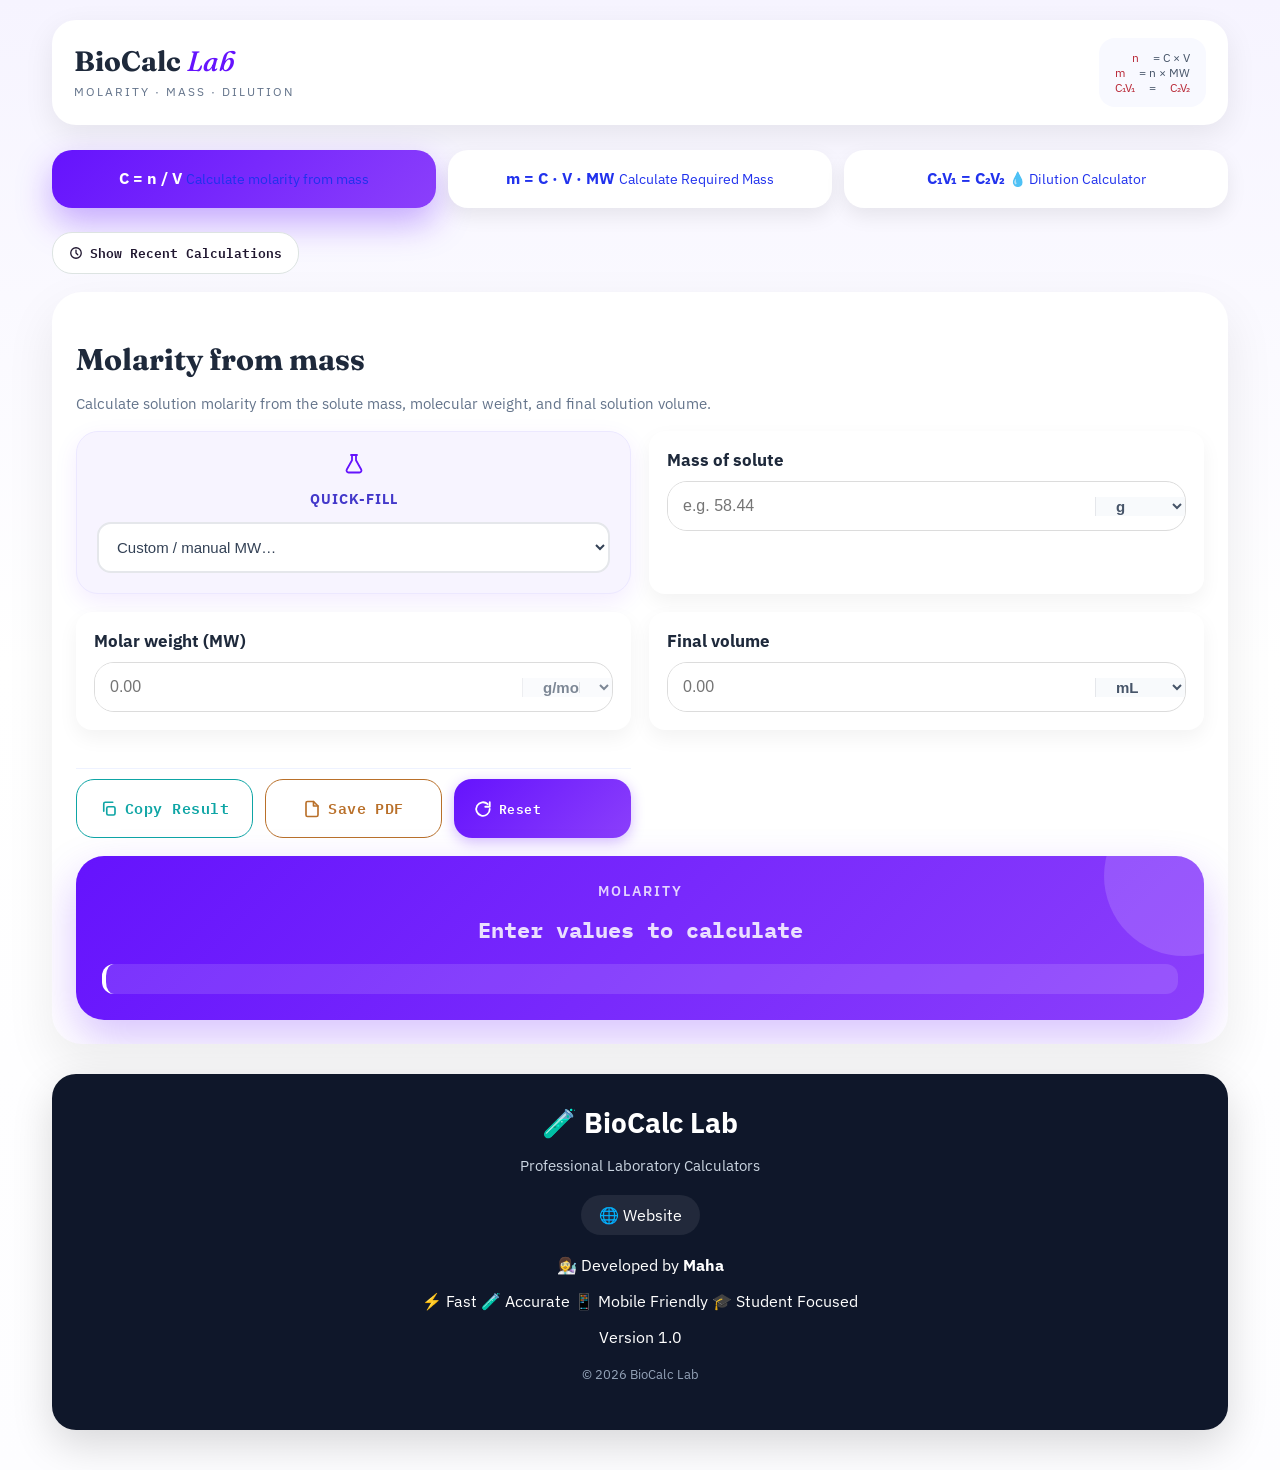
<file: index.html>
<!DOCTYPE html>
<html lang="en">
<head>
<meta charset="UTF-8">
<meta name="viewport" content="width=device-width, initial-scale=1.0">
<title>Molarity &amp; Solution Prep Calculator</title>
<link rel="preconnect" href="https://fonts.googleapis.com">
<link href="https://fonts.googleapis.com/css2?family=Fraunces:opsz,wght@9..144,400;9..144,500;9..144,600;9..144,700&family=IBM+Plex+Sans:wght@400;500;600&family=IBM+Plex+Mono:wght@400;500;600&display=swap" rel="stylesheet">
<style>
  :root{
    --ink:#ffffff;
    --panel:#ffffff;
    --panel-2:#f2f5f4;
    --line:#dde4e2;
    --paper:#eee7d8;
    --teal:#6513fd;
    --teal-dim:#bfd2e0;
    --amber:#b92a38;
    --text:#2132ed;
    --text-soft:#201730;
    --text-faint:#573a3a;
    --danger:#347cb3;
    --radius:10px;
  }
  *{box-sizing:border-box;}
 html,
body{
    margin:0;
    padding:0;
    overflow-x:hidden;
}
 body{
    background:

linear-gradient(

180deg,

#f6f4ff 0%,

#ffffff 45%,

#fdfdff 100%

);
    color:var(--text);
    font-family:'IBM Plex Sans', sans-serif;
    min-height:100vh;

    padding:20px 12px 40px;
}
 .wrap{
    width:100%;
    max-width:1200px;
    margin:auto;
    padding:0 12px;
}

 header.masthead{
    display:flex;
    align-items:center;
    justify-content:space-between;
    gap:20px;
    flex-wrap:wrap;
    background:#ffffff;
    padding:18px 22px;
    border-radius:24px;

    border:none;

    box-shadow:
        0 10px 30px rgba(0,0,0,.08);

    margin-bottom:25px;
}
 .masthead-title{
    font-family:'Fraunces', serif;
    font-size:28px;
    font-weight:700;
    line-height:1.1;
    color:#1e293b;
}
  .masthead-title em{
    font-style:italic;
    color:var(--teal);
    font-weight:500;
  }
 .masthead-sub{
    margin-top:8px;

   font-size:12px;

    color:#64748b;

    letter-spacing:2px;

    text-transform:uppercase;
}
 .masthead-formula{

background:#f8f9ff;

padding:12px 16px;

border-radius:16px;

font-size:12px;

color:#475569;

}
  .masthead-formula .row{display:flex;gap:14px;justify-content:flex-end;}
  .masthead-formula .tag{
    color:var(--amber);
  }

  /* Tabs styled as reagent-label selectors */
 .tabs{
    display:grid;
    grid-template-columns:repeat(3,1fr);
    gap:12px;
    margin:24px 0;
}
@media(max-width:768px){

.tabs{

grid-template-columns:1fr;

}

}
 .tab{

background:#ffffff;

border:none;

border-radius:20px;

padding:18px;

text-align:center;

cursor:pointer;

box-shadow:0 8px 20px rgba(0,0,0,.08);

transition:.3s;

}
  .tab:hover{border-color:var(--teal-dim);}
  .tab:focus-visible{outline:2px solid var(--teal); outline-offset:2px;}
  .tab{
    transition:.3s;
}

.tab:hover{

transform:translateY(-6px);

box-shadow:0 18px 35px rgba(101,19,253,.18);

}

.tab.active{

background:linear-gradient(135deg,#6513fd,#8b3ffb);

color:white;

box-shadow:0 15px 35px rgba(101,19,253,.35);

}
.tab.active .eq{
    color:white;
}

.tab.active .label{
    color:white;
}
 .tab .eq{

font-size:16px;

font-weight:700;

margin-bottom:8px;

}
 .tab .label{

font-size:14px;

line-height:1.5;

}
  .tab.active .label{color:var(--text);}

  /* Main layout: form + graduated cylinder signature */
 .stage{
    display:block;
}
  @media (max-width:720px){
    .stage{grid-template-columns:1fr;}
    .cylinder-col{order:-1; display:flex; justify-content:center;}
  }

.panel{
    background:#ffffff;
    border:none;
    border-radius:30px;
    padding:24px;
    box-shadow:0 20px 50px rgba(0,0,0,.08);
}
.panel{
    width:100%;
    max-width:100%;
    overflow:hidden;
}
@media(max-width:768px){

.panel{

padding:20px;

border-radius:22px;

}

}
.panel{
    transition:0.3s ease;
}

.panel:hover{
    transform:translateY(-5px);
    box-shadow:0 35px 70px rgba(0,0,0,.12);
}
 .panel h2{

font-family:'Fraunces', serif;

font-size:30px;

font-weight:700;

color:#1e293b;

margin-bottom:4px;

}
.panel .desc{

font-size:15px;

line-height:1.5;

color:#64748b;

margin-bottom:16px;

}

  .field-grid{

display:grid;

grid-template-columns:1fr 1fr;

gap:18px;

}
  @media (max-width:520px){.field-grid{grid-template-columns:1fr;}}

  .field{

display:flex;

flex-direction:column;

gap:10px;

padding:18px;

background:#ffffff;

border-radius:16px;

box-shadow:0 8px 20px rgba(0,0,0,.05);

transition:.3s;

}
.field:hover{

transform:translateY(-3px);

box-shadow:0 15px 35px rgba(101,19,253,.12);

}
 .field label{

font-size:17px;

font-weight:700;

color:#1e293b;

}
 .field .input-row{
    display:flex;
    align-items:center;
    width:100%;
border:1px solid #dcdcdc;
    border-radius:20px;
    overflow:hidden;
    background:#fff;
}

.field .input-row input{
    flex:1;
    width:100%;
    min-width:0;
    border:none;
    padding:15px;
    font-size:16px;
}

.field .input-row select{
    width:90px;
    flex-shrink:0;
    border:none;
    border-left:1px solid #e5e7eb;
    background:#f8fafc;
}
 .field .input-row:focus-within{

border-color:#6513fd;

box-shadow:
0 0 0 5px rgba(101,19,253,.12);

transform:translateY(-2px);

}
  .field input:focus{outline:none;}
  .field select{

background:#f8fafc;

border:none;

border-left:1px solid #e5e7eb;

padding:0 16px;

font-size:15px;

font-weight:600;

color:#475569;

cursor:pointer;

}
  .field select:focus{outline:2px solid var(--teal); outline-offset:-2px;}

 .buttons{

grid-column:1/-1;

display:grid;

grid-template-columns:repeat(3,1fr);

gap:12px;

margin-top:20px;

}
@media(max-width:768px){

.buttons{

grid-template-columns:1fr;

gap:14px;

}

}
  .reset-btn{
    display:inline-flex;
    align-items:center;
    gap:7px;
    background:linear-gradient(135deg, #6513fd 0%, #8b3ffb 100%);
    border:none;
    color:#ffffff;
    font-family:'IBM Plex Mono', monospace;
    font-size:13px;
    font-weight:600;
    letter-spacing:0.03em;
    padding:10px 20px;
    border-radius:18px;
    cursor:pointer;
    box-shadow:0 4px 14px rgba(101,19,253,0.28);
    transition:transform .15s ease, box-shadow .15s ease, filter .15s ease;
  }
  .reset-btn svg{
    width:14px; height:14px;
    transition:transform .35s ease;
  }
  .reset-btn:hover{
    transform:translateY(-4px) scale(1.02);
    box-shadow:0 8px 20px rgba(101,19,253,0.38);
    filter:brightness(1.06);
  }
  .reset-btn:hover svg{transform:rotate(-90deg);}
  .reset-btn:active{
    transform:translateY(0) scale(0.96);
    box-shadow:0 3px 10px rgba(101,19,253,0.3);
  }

  .copy-btn{
    display:inline-flex;
    align-items:center;
    gap:7px;
    background:#ffffff;
    border:1.5px solid #0ea5a5;
    color:#0ea5a5;
    font-family:'IBM Plex Mono', monospace;
    font-size:15px;
    font-weight:600;
    letter-spacing:0.03em;
    justify-content:center;
    width:100%;
    min-height:56px;
    padding: 16px;;
    border-radius:18px;
    cursor:pointer;
    transition:background .15s ease, color .15s ease, transform .15s ease, box-shadow .15s ease;
  }
  .copy-btn svg{width:14px; height:14px;}
  .copy-btn:hover{
    background:#0ea5a5;
    color:#ffffff;
   transform:translateY(-4px) scale(1.02);
    box-shadow:0 8px 20px rgba(14,165,165,0.3);
  }
  .copy-btn:active{transform:translateY(0) scale(0.96);}
  .copy-btn.copied{
    background:#0ea5a5;
    color:#ffffff;
  }

  .pdf-btn{
    display:inline-flex;
    align-items:center;
    gap:7px;
    background:#ffffff;
    border:1.5px solid #b9702a;
    color:#b9702a;
    font-family:'IBM Plex Mono', monospace;
    font-size:15px;
    font-weight:600;
    letter-spacing:0.03em;
    padding:16px;
    border-radius:18px;
    width:100%;
justify-content:center;
min-height:56px;
    cursor:pointer;
    transition:background .15s ease, color .15s ease, transform .15s ease, box-shadow .15s ease;
  }
  .pdf-btn svg{width:14px; height:14px;}
  .pdf-btn:hover{
    background:#b9702a;
    color:#ffffff;
    transform:translateY(-4px) scale(1.02);
    box-shadow:0 8px 20px rgba(185,112,42,0.3);
  }
  .pdf-btn:active{transform:translateY(0) scale(0.96);}

  /* Printable report — hidden on screen, shown only when printing/saving as PDF */
  #print-report{ display:none; }
  @media print{
    body *{ visibility:hidden; }
    #print-report, #print-report *{ visibility:visible; }
    #print-report{
      display:block;
      position:absolute;
      top:0; left:0;
      width:100%;
      padding:30px 40px;
      font-family:'IBM Plex Sans', sans-serif;
      color:#111;
    }
    .pr-head{
      display:flex;
      align-items:baseline;
      justify-content:space-between;
      border-bottom:2px solid #6513fd;
      padding-bottom:12px;
      margin-bottom:20px;
    }
    .pr-head h1{
      font-family:'Fraunces', serif;
      font-size:24px;
      margin:0;
      color:#6513fd;
    }
    .pr-head span{
      font-family:'IBM Plex Mono', monospace;
      font-size:12px;
      color:#555;
    }
    .pr-section-title{
      font-family:'IBM Plex Mono', monospace;
      font-size:11px;
      text-transform:uppercase;
      letter-spacing:0.08em;
      color:#888;
      margin:22px 0 8px;
    }
    .pr-inputs{
      width:100%;
      border-collapse:collapse;
      font-size:14px;
    }
    .pr-inputs td{
      padding:7px 0;
      border-bottom:1px solid #eee;
    }
    .pr-inputs td:first-child{ color:#555; }
    .pr-inputs td:last-child{
      text-align:right;
      font-family:'IBM Plex Mono', monospace;
      font-weight:600;
    }
    .pr-result{
      background:#f8f6fe;
      border:1.5px solid #6513fd;
      border-radius:10px;
      padding:18px 20px;
      margin-top:8px;
    }
    .pr-result .pr-result-label{
      font-size:11px;
      text-transform:uppercase;
      letter-spacing:0.06em;
      color:#6513fd;
      font-weight:600;
    }
    .pr-result .pr-result-value{
      font-family:'IBM Plex Mono', monospace;
      font-size:28px;
      font-weight:700;
      color:#111;
      margin-top:4px;
    }
    .pr-steps{
      margin-top:16px;
      font-family:'IBM Plex Mono', monospace;
      font-size:12.5px;
      color:#444;
      line-height:1.8;
      border-left:2px solid #d9c8fb;
      padding-left:12px;
      white-space:pre-line;
    }
    .pr-footer{
      margin-top:36px;
      padding-top:14px;
      border-top:1px solid #ddd;
      font-family:'IBM Plex Mono', monospace;
      font-size:11px;
      color:#888;
      text-align:center;
    }
  }

.quickfill{

background:#f7f4ff;

border:1px solid #ece8ff;

border-radius:22px;

padding:20px;

display:flex;

flex-direction:column;

align-items:center;

gap:14px;

box-shadow:0 8px 24px rgba(101,19,253,.08);

}
.quickfill select{

width:100%;

padding:15px;

border-radius:16px;

border:2px solid #e5e7eb;

font-size:16px;

}
.quickfill:hover{

transform:translateY(-3px);

box-shadow:0 18px 35px rgba(101,19,253,.15);

}
 .quickfill svg{

width:24px;

height:24px;

color:#6513fd;

flex-shrink:0;

}
 .quickfill label{

font-size:14px;

font-weight:700;

color:#4338ca;

text-transform:uppercase;

letter-spacing:1px;

}
  .quickfill select{

flex:1;

background:white;

border:2px solid #e5e7eb;

border-radius:14px;

padding:14px;

font-size:15px;

font-weight:500;

color:#334155;

cursor:pointer;

transition:.3s;

}
  .quickfill select:focus{

outline:none;

border-color:#6513fd;

box-shadow:0 0 0 4px rgba(101,19,253,.12);

}

  /* Calculation history */
  .history-toggle{
    display:inline-flex;
    align-items:center;
    gap:7px;
    background:#ffffff;
    border:1px solid var(--line);
    color:var(--text-soft);
    font-family:'IBM Plex Mono', monospace;
    font-size:12.5px;
    font-weight:600;
    padding:9px 16px;
    border-radius:20px;
    cursor:pointer;
    margin-bottom:18px;
    transition:border-color .15s ease, color .15s ease, transform .1s ease;
  }
  .history-toggle svg{width:14px;height:14px;}
  .history-toggle:hover{border-color:#6513fd; color:#6513fd;}
  .history-panel{
    background:#ffffff;
    border:1px solid var(--line);
    border-radius:16px;
    padding:20px 22px;
    margin-bottom:24px;
    box-shadow:0 8px 25px rgba(0,0,0,.06);
  }
  .history-head{
    display:flex;
    align-items:center;
    justify-content:space-between;
    margin-bottom:12px;
  }
  .history-head h3{
    font-family:'Fraunces', serif;
    font-size:16px;
    margin:0;
    color:var(--text);
  }
  .history-clear{
    font-family:'IBM Plex Mono', monospace;
    font-size:11.5px;
    color:#b92a38;
    background:none;
    border:none;
    cursor:pointer;
    text-decoration:underline;
    padding:0;
  }
  .history-list{
    display:flex;
    flex-direction:column;
    gap:8px;
    max-height:220px;
    overflow-y:auto;
  }
  .history-item{
    display:flex;
    align-items:baseline;
    justify-content:space-between;
    gap:12px;
    font-family:'IBM Plex Mono', monospace;
    font-size:13px;
    padding:8px 10px;
    background:#f8f6fe;
    border-radius:8px;
  }
  .history-item .h-mode{
    color:#6513fd;
    font-weight:600;
    font-size:11px;
    text-transform:uppercase;
    letter-spacing:0.04em;
    flex-shrink:0;
  }
  .history-item .h-value{
    color:var(--text);
    font-weight:600;
    flex:1;
    text-align:right;
  }
  .history-item .h-time{
    color:#94a3b8;
    font-size:11px;
    flex-shrink:0;
  }
  .history-empty{
    color:#94a3b8;
    font-size:13px;
    font-family:'IBM Plex Mono', monospace;
    text-align:center;
    padding:16px 0;
  }

  .divider{
    grid-column:1/-1;
    display:flex;
    align-items:center;
    gap:15px;
    color:#444;
    font-family:'IBM Plex Mono', monospace;
    font-size:18px;
    font-weight:700;
    text-transform:uppercase;
    letter-spacing:4px;
    margin:18px 0;
}
  .divider::before, .divider::after{
    content:"";
    flex:1;
    height:1px;
    background:var(--line);
  }

.result{

margin-top:18px;

background:linear-gradient(135deg,#6513fd 0%,#8b3ffb 100%);

border:none;

border-radius:28px;

padding:26px;

text-align:center;

color:white;

box-shadow:0 20px 45px rgba(101,19,253,.25);

position:relative;

overflow:hidden;

}
.result::before{

content:"";

position:absolute;

top:-60px;

right:-60px;

width:160px;

height:160px;

background:rgba(255,255,255,.15);

border-radius:50%;

}
.result-label{

font-size:14px;

text-transform:uppercase;

letter-spacing:2px;

font-weight:600;

color:rgba(255,255,255,.8);

margin-bottom:15px;

}
.result-value{

font-family:'IBM Plex Mono', monospace;

font-size:42px;

font-weight:700;

color:white;

display:flex;

justify-content:center;

align-items:center;

gap:8px;

margin:15px 0;

}
 .result-value .unit{

font-size:26px;

color:rgba(255,255,255,.85);

}
  .result-note{
    margin-top:20px;
    text-align:center;
    color:#64748b;
    font-size:16px;
}
  .result-note.warn{color:var(--danger);}
 .result.empty .result-value{

font-size:22px;

color:rgba(255,255,255,.85);

}
.steps{

margin-top:20px;

padding:15px;

background:rgba(255,255,255,.12);

border-left:4px solid white;

border-radius:12px;

font-size:13px;

line-height:1.8;

color:white;

text-align:left;

}
  .steps div span{color:var(--text-soft);}

 .footer{

margin-top:30px;

padding:30px 20px;

background:#0f172a;

color:white;

border-radius:24px;

text-align:center;

box-shadow:0 15px 40px rgba(0,0,0,.15);

}
.footer-logo{

font-size:28px;

font-weight:700;

margin-bottom:10px;

}
.footer-tagline{

font-size:15px;

color:#cbd5e1;

margin-bottom:20px;

}
.footer-divider{

height:1px;

background:rgba(255,255,255,.15);

margin:20px auto;

width:80%;

}
.footer-author{

font-size:16px;

margin-bottom:18px;

line-height:1.8;

}
.footer-links{

display:flex;

justify-content:center;

gap:15px;

flex-wrap:wrap;

margin-bottom:20px;

}
.footer-links a{

text-decoration:none;

color:white;

padding:10px 18px;

background:rgba(255,255,255,.08);

border-radius:30px;

transition:.3s;

}
.footer-links a:hover{

background:#6513fd;

}
.footer-copy{

font-size:13px;

color:#94a3b8;

line-height:1.8;

}


  .sr-only{
    position:absolute; width:1px; height:1px;
    overflow:hidden; clip:rect(0,0,0,0);
  }

  @media (prefers-reduced-motion: no-preference){
    .fill{transition:height .5s cubic-bezier(.4,0,.2,1);}
    .panel{transition:border-color .2s ease;}
  }
  @media(max-width:768px){

.buttons{

display:flex;

flex-direction:column;

gap:16px;

}

.copy-btn,
.pdf-btn,
.reset-btn{

width:100%;

justify-content:center;

padding:16px;

font-size:15px;
min-height:56px;

}

}
@media(max-width:768px){

.footer{

padding:25px 15px;

}

.footer-logo{

font-size:24px;

}

.footer-links{

flex-direction:column;

align-items:center;

}

.footer-links a{

width:100%;

max-width:220px;

}

}
@media(max-width:768px){

.result{

padding:24px;

}

.result-value{

font-size:40px;

}

.result-label{

font-size:13px;

}

}
.buttons svg{

width:18px;

height:18px;

flex-shrink:0;

}
.copy-btn:active,
.pdf-btn:active,
.reset-btn:active{

transform:scale(.96);

}
.buttons{

padding-top:10px;

border-top:1px solid #eef2ff;

}
@media(max-width:768px){

.quickfill{

flex-direction:column;

align-items:stretch;

padding:16px;

}

.quickfill label{

text-align:center;

}

.quickfill svg{

align-self:center;

}

}
@media (max-width:768px){

.wrap{
    padding:0 12px;
}

.panel{
    width:100%;
    max-width:100%;
}

.field-grid{
    grid-template-columns:1fr;
}

.field{

background:white;

padding:24px;

border-radius:24px;

border:1px solid #ececec;

box-shadow:0 10px 30px rgba(0,0,0,.05);

display:flex;

flex-direction:column;

gap:14px;

transition:.3s;

}

.field .input-row{
    width:100%;
}

.field input{
    width:100%;
    min-width:0;
}

.field select{
    width:90px;
    flex-shrink:0;
}

.quickfill{
    width:100%;
}

.quickfill select{
    width:100%;
}

.result{
    width:100%;
}

}
</style>
</head>
<body>
<div class="wrap">

  <header class="masthead">
    <div>
      <div class="masthead-title">BioCalc <em>Lab</em></div>
      <div class="masthead-sub">Molarity &middot; Mass &middot; Dilution</div>
    </div>
    <div class="masthead-formula">
      <div class="row"><span class="tag">n</span> = C &times; V</div>
      <div class="row"><span class="tag">m</span> = n &times; MW</div>
      <div class="row"><span class="tag">C&#8321;V&#8321;</span> = <span class="tag">C&#8322;V&#8322;</span></div>
    </div>
  </header>

  <nav class="tabs" role="tablist" aria-label="Calculator mode">
    <div class="tab active" role="tab" aria-selected="true" tabindex="0" data-mode="molarity">
      <span class="eq">C = n / V</span>
      <span class="label">Calculate molarity from mass</span>
    </div>
    <div class="tab" role="tab" aria-selected="false" tabindex="0" data-mode="mass">
      <span class="eq">m = C &middot; V &middot; MW</span>
      <span class="label">Calculate Required Mass</span>
    </div>
    <div class="tab" role="tab" aria-selected="false" tabindex="0" data-mode="dilution">
      <span class="eq">C&#8321;V&#8321; = C&#8322;V&#8322;</span>
      <span class="label">💧 Dilution Calculator</span>
    </div>
  </nav>

  <button type="button" class="history-toggle" id="history-toggle">
    <svg viewBox="0 0 24 24" fill="none" stroke="currentColor" stroke-width="2.2" stroke-linecap="round" stroke-linejoin="round"><circle cx="12" cy="12" r="9"/><path d="M12 7v5l3 3"/></svg>
    <span id="history-toggle-label">Show Recent Calculations</span>
  </button>

  <div class="history-panel" id="history-panel" style="display:none;">
    <div class="history-head">
      <h3>🧪 Recent Calculations</h3>
      <button type="button" class="history-clear" id="history-clear">Clear all</button>
    </div>
    <div class="history-list" id="history-list">
      <div class="history-empty">No calculations yet — results will appear here.</div>
    </div>
  </div>

  <div class="stage">
    <div class="panel">

      <!-- MODE 1: Molarity from mass -->
      <section id="mode-molarity">
<h2>Molarity from mass</h2>
<p class="desc">
Calculate solution molarity from the solute mass, molecular weight, and final solution volume.
</p>
<div class="field-grid">
<div class="quickfill">
  <svg viewBox="0 0 24 24" fill="none" stroke="currentColor" stroke-width="1.8" stroke-linecap="round" stroke-linejoin="round"><path d="M9 3h6"/><path d="M10 3v5.2L4.8 17.5A2 2 0 0 0 6.6 20.5h10.8a2 2 0 0 0 1.8-3L14 8.2V3"/></svg>
  <label for="m1-reagent">Quick-fill</label>
  <select id="m1-reagent">
    <option value="">Custom / manual MW&hellip;</option>
  </select>
</div>
<div class="field">
            <label for="m1-mass">Mass of solute</label>
            <div class="input-row">
              <input type="number" id="m1-mass" inputmode="decimal" placeholder="e.g. 58.44" step="any" min="0">
              <select id="m1-mass-unit">
                <option value="1">g</option>
                <option value="0.001">mg</option>
                <option value="1000">kg</option>
              </select>
            </div>
          </div>
          <div class="field">
            <label for="m1-mw">Molar weight (MW)</label>
            <div class="input-row">
              <input type="number" id="m1-mw" inputmode="decimal" placeholder="0.00" step="any" min="0">
              <select disabled><option>g/mol</option></select>
            </div>
          </div>
          <div class="field">
            <label for="m1-vol">Final volume</label>
            <div class="input-row">
              <input type="number" id="m1-vol" inputmode="decimal" placeholder="0.00" step="any" min="0">
              <select id="m1-vol-unit">
                <option value="1">L</option>
                <option value="0.001" selected>mL</option>
                <option value="0.000001">&micro;L</option>
              </select>
            </div>
          </div>
        <div class="action-card">
    <div class="buttons">
    <button type="button" class="copy-btn" id="m1-copy">
      <svg viewBox="0 0 24 24" fill="none" stroke="currentColor" stroke-width="2.2" stroke-linecap="round" stroke-linejoin="round"><rect x="9" y="9" width="11" height="11" rx="2"/><path d="M5 15V5a2 2 0 0 1 2-2h10"/></svg>
      <span id="m1-copy-label">Copy Result</span>
    </button>
    <button type="button" class="pdf-btn" id="m1-pdf">
      <svg viewBox="0 0 24 24" fill="none" stroke="currentColor" stroke-width="2.2" stroke-linecap="round" stroke-linejoin="round"><path d="M14 2H6a2 2 0 0 0-2 2v16a2 2 0 0 0 2 2h12a2 2 0 0 0 2-2V8z"/><path d="M14 2v6h6"/></svg>
      <span id="m1-pdf-label">Save PDF</span>
    </button>
    <button type="button" class="reset-btn" onclick="resetMolarity()">
      <svg viewBox="0 0 24 24" fill="none" stroke="currentColor" stroke-width="2.4" stroke-linecap="round" stroke-linejoin="round"><path d="M21 12a9 9 0 1 1-2.64-6.36"/><path d="M21 3v6h-6"/></svg>
      Reset
    </button>
    </div>
</div>
        </div>
        <div class="result empty" id="m1-result">
          <div class="result-label">Molarity</div>
          <div class="result-value"><span id="m1-value">Enter values to calculate</span></div>
          <div class="steps" id="m1-steps"></div>
        </div>
      </section>

      <!-- MODE 2: Mass needed for target molarity -->
      <section id="mode-mass" style="display:none;">
        <h2>Mass to weigh out</h2>
        <p class="desc">Enter the concentration and volume you need &mdash; get the mass of solute to weigh on the balance.</p>
        <div class="field-grid">
          <div class="quickfill">
  <svg viewBox="0 0 24 24" fill="none" stroke="currentColor" stroke-width="1.8" stroke-linecap="round" stroke-linejoin="round"><path d="M9 3h6"/><path d="M10 3v5.2L4.8 17.5A2 2 0 0 0 6.6 20.5h10.8a2 2 0 0 0 1.8-3L14 8.2V3"/></svg>
  <label for="m2-reagent">Quick-fill</label>
  <select id="m2-reagent">
    <option value="">Custom / manual MW&hellip;</option>
  </select>
</div>
          <div class="field">
            <label for="m2-conc">Target molarity</label>
            <div class="input-row">
              <input type="number" id="m2-conc" inputmode="decimal" placeholder="0.00" step="any" min="0">
              <select id="m2-conc-unit">
                <option value="1">M</option>
                <option value="0.001">mM</option>
                <option value="0.000001">&micro;M</option>
              </select>
            </div>
          </div>
          <div class="field">
            <label for="m2-mw">Molar weight (MW)</label>
            <div class="input-row">
              <input type="number" id="m2-mw" inputmode="decimal" placeholder="0.00" step="any" min="0">
              <select disabled><option>g/mol</option></select>
            </div>
          </div>
          <div class="field">
            <label for="m2-vol">Final volume</label>
            <div class="input-row">
              <input type="number" id="m2-vol" inputmode="decimal" placeholder="0.00" step="any" min="0">
              <select id="m2-vol-unit">
                <option value="1">L</option>
                <option value="0.001" selected>mL</option>
                <option value="0.000001">&micro;L</option>
              </select>
            </div>
          </div>
        </div>
        <div class="action-card">
    <div class="buttons">
    <button type="button" class="copy-btn" id="m2-copy">
      <svg viewBox="0 0 24 24" fill="none" stroke="currentColor" stroke-width="2.2" stroke-linecap="round" stroke-linejoin="round"><rect x="9" y="9" width="11" height="11" rx="2"/><path d="M5 15V5a2 2 0 0 1 2-2h10"/></svg>
      <span id="m2-copy-label">Copy Result</span>
    </button>
    <button type="button" class="pdf-btn" id="m2-pdf">
      <svg viewBox="0 0 24 24" fill="none" stroke="currentColor" stroke-width="2.2" stroke-linecap="round" stroke-linejoin="round"><path d="M14 2H6a2 2 0 0 0-2 2v16a2 2 0 0 0 2 2h12a2 2 0 0 0 2-2V8z"/><path d="M14 2v6h6"/></svg>
      <span id="m2-pdf-label">Save PDF</span>
    </button>
    <button type="button" class="reset-btn" onclick="resetMass()">
      <svg viewBox="0 0 24 24" fill="none" stroke="currentColor" stroke-width="2.4" stroke-linecap="round" stroke-linejoin="round"><path d="M21 12a9 9 0 1 1-2.64-6.36"/><path d="M21 3v6h-6"/></svg>
      Reset
    </button>
    </div>
</div>

        <div class="result empty" id="m2-result">
          <div class="result-label">Mass to weigh</div>
          <div class="result-value"><span id="m2-value">Enter values to calculate</span></div>
          <div class="steps" id="m2-steps"></div>
        </div>
      </section>

      <!-- MODE 3: Dilution -->
      <section id="mode-dilution" style="display:none;">
        <h2>Dilute a stock solution</h2>
        <p class="desc">Leave exactly one field blank &mdash; the calculator solves for it using C&#8321;V&#8321; = C&#8322;V&#8322;.</p>
        <div class="field-grid">
          <div class="field">
            <label for="d-c1">Stock concentration (C&#8321;)</label>
            <div class="input-row">
              <input type="number" id="d-c1" inputmode="decimal" placeholder="0.00" step="any" min="0">
              <select id="d-c1-unit"><option value="1">M</option><option value="0.001">mM</option></select>
            </div>
          </div>
          <div class="field">
            <label for="d-v1">Stock volume to take (V&#8321;)</label>
            <div class="input-row">
              <input type="number" id="d-v1" inputmode="decimal" placeholder="leave blank to solve" step="any" min="0">
              <select id="d-v1-unit"><option value="1">L</option><option value="0.001" selected>mL</option></select>
            </div>
          </div>
          <div class="divider">dilute to</div>
          <div class="field">
            <label for="d-c2">Final concentration (C&#8322;)</label>
            <div class="input-row">
              <input type="number" id="d-c2" inputmode="decimal" placeholder="0.00" step="any" min="0">
              <select id="d-c2-unit"><option value="1">M</option><option value="0.001">mM</option></select>
            </div>
          </div>
          <div class="field">
            <label for="d-v2">Final volume (V&#8322;)</label>
            <div class="input-row">
              <input type="number" id="d-v2" inputmode="decimal" placeholder="leave blank to solve" step="any" min="0">
              <select id="d-v2-unit"><option value="1">L</option><option value="0.001" selected>mL</option></select>
            </div>
          </div>
        </div>
        <div class="action-card">
    <div class="buttons">
    <button type="button" class="copy-btn" id="d-copy">
      <svg viewBox="0 0 24 24" fill="none" stroke="currentColor" stroke-width="2.2" stroke-linecap="round" stroke-linejoin="round"><rect x="9" y="9" width="11" height="11" rx="2"/><path d="M5 15V5a2 2 0 0 1 2-2h10"/></svg>
      <span id="d-copy-label">Copy Result</span>
    </button>
    <button type="button" class="pdf-btn" id="d-pdf">
      <svg viewBox="0 0 24 24" fill="none" stroke="currentColor" stroke-width="2.2" stroke-linecap="round" stroke-linejoin="round"><path d="M14 2H6a2 2 0 0 0-2 2v16a2 2 0 0 0 2 2h12a2 2 0 0 0 2-2V8z"/><path d="M14 2v6h6"/></svg>
      <span id="d-pdf-label">Save PDF</span>
    </button>
    <button type="button" class="reset-btn" onclick="resetDilution()">
      <svg viewBox="0 0 24 24" fill="none" stroke="currentColor" stroke-width="2.4" stroke-linecap="round" stroke-linejoin="round"><path d="M21 12a9 9 0 1 1-2.64-6.36"/><path d="M21 3v6h-6"/></svg>
      Reset
    </button>
    </div>
</div>

        <div class="result empty" id="d-result">
          <div class="result-label">Solving for&hellip;</div>
          <div class="result-value"><span id="d-value">Leave one field blank to calculate</span></div>
          <div class="steps" id="d-steps"></div>
        </div>
      </section>

    </div>
<footer class="footer">

    <div class="footer-logo">
        🧪 BioCalc Lab
    </div>

    <p class="footer-tagline">
        Professional Laboratory Calculators
    </p>

    <div class="footer-links">
        <a href="#">🌐 Website</a>
    </div>

    <p class="footer-dev">
        👩‍🔬 Developed by <strong>Maha</strong>
    </p>

    <div class="footer-features">
        <span>⚡ Fast</span>
        <span>🧪 Accurate</span>
        <span>📱 Mobile Friendly</span>
        <span>🎓 Student Focused</span>
    </div>

    <div class="footer-bottom">
        <p>Version 1.0</p>
        <p class="footer-copy">
            © 2026 BioCalc Lab
        </p>
    </div>

</footer>

<!-- Printable report, populated by JS just before printing/saving as PDF -->
<div id="print-report">
  <div class="pr-head">
    <h1>&#129514; BioCalc Lab</h1>
    <span id="pr-datetime"></span>
  </div>
  <div class="pr-section-title" id="pr-mode-title">Calculation</div>
  <table class="pr-inputs" id="pr-inputs"></table>
  <div class="pr-section-title">Result</div>
  <div class="pr-result">
    <div class="pr-result-label" id="pr-result-label">Result</div>
    <div class="pr-result-value" id="pr-result-value"></div>
  </div>
  <div class="pr-steps" id="pr-steps"></div>
  <div class="pr-footer">Generated by BioCalc Lab &middot; Developed by Maha &middot; For lab bench estimates, confirm critical dilutions against your protocol.</div>
</div>
</div>

<script>
(function(){
  const tabs = document.querySelectorAll('.tab');
  const modes = {
    molarity: document.getElementById('mode-molarity'),
    mass: document.getElementById('mode-mass'),
    dilution: document.getElementById('mode-dilution'),
  };
 
  function setActive(mode){
    tabs.forEach(t=>{
      const on = t.dataset.mode === mode;
      t.classList.toggle('active', on);
      t.setAttribute('aria-selected', on ? 'true':'false');
    });
    Object.entries(modes).forEach(([k,el])=> el.style.display = (k===mode) ? '' : 'none');
    updateAll();
  }

  tabs.forEach(t=>{
    t.addEventListener('click', ()=> setActive(t.dataset.mode));
    t.addEventListener('keydown', e=>{
      if(e.key === 'Enter' || e.key === ' '){ e.preventDefault(); setActive(t.dataset.mode); }
    });
  });

  function fmt(n){
    if(!isFinite(n)) return '—';
    if(n === 0) return '0';
    const abs = Math.abs(n);
    if(abs < 0.001 || abs >= 100000) return n.toExponential(3);
    return Number(n.toPrecision(5)).toString();
  }

  function pickMassUnit(grams){
    if(grams < 0.001) return {v: grams*1e6, u: 'µg'};
    if(grams < 1) return {v: grams*1000, u: 'mg'};
    if(grams >= 1000) return {v: grams/1000, u: 'kg'};
    return {v: grams, u: 'g'};
  }
  function pickConcUnit(M){
    if(M < 0.001) return {v: M*1e6, u: 'µM'};
    if(M < 1) return {v: M*1000, u: 'mM'};
    return {v: M, u: 'M'};
  }
  function pickVolUnit(L){
    if(L < 0.001) return {v: L*1e6, u: 'µL'};
    if(L < 1) return {v: L*1000, u: 'mL'};
    return {v: L, u: 'L'};
  }

 

  // ---- MODE 1: molarity from mass ----
  function calcMolarity(){
    const mass = parseFloat(document.getElementById('m1-mass').value);
    const massUnit = parseFloat(document.getElementById('m1-mass-unit').value);
    const mw = parseFloat(document.getElementById('m1-mw').value);
    const vol = parseFloat(document.getElementById('m1-vol').value);
    const volUnit = parseFloat(document.getElementById('m1-vol-unit').value);

    const valueEl = document.getElementById('m1-value');
    const resultEl = document.getElementById('m1-result');
    const stepsEl = document.getElementById('m1-steps');

    if(!(mass>0) || !(mw>0) || !(vol>0)){
      resultEl.classList.add('empty');
      valueEl.textContent = 'Enter values to calculate';
      stepsEl.innerHTML = '';
      return;
    }
    resultEl.classList.remove('empty');
    const massG = mass * massUnit;
    const volL = vol * volUnit;
    const moles = massG / mw;
    const conc = moles / volL;
    const c = pickConcUnit(conc);

    valueEl.innerHTML = fmt(c.v) + ' <span class="unit">' + c.u + '</span>';
    stepsEl.innerHTML =
      'n = mass / MW = ' + fmt(massG) + ' g &divide; ' + fmt(mw) + ' g/mol = <span>' + fmt(moles) + ' mol</span><br>' +
      'C = n / V = ' + fmt(moles) + ' mol &divide; ' + fmt(volL) + ' L = <span>' + fmt(conc) + ' M</span>';
  }
  ['m1-mass','m1-mass-unit','m1-mw','m1-vol','m1-vol-unit'].forEach(id=>{
    document.getElementById(id).addEventListener('input', calcMolarity);
  });

  // ---- MODE 2: mass needed ----
  function calcMass(){
    const conc = parseFloat(document.getElementById('m2-conc').value);
    const concUnit = parseFloat(document.getElementById('m2-conc-unit').value);
    const mw = parseFloat(document.getElementById('m2-mw').value);
    const vol = parseFloat(document.getElementById('m2-vol').value);
    const volUnit = parseFloat(document.getElementById('m2-vol-unit').value);

    const valueEl = document.getElementById('m2-value');
    const resultEl = document.getElementById('m2-result');
    const stepsEl = document.getElementById('m2-steps');

    if(!(conc>0) || !(mw>0) || !(vol>0)){
      resultEl.classList.add('empty');
      valueEl.textContent = 'Enter values to calculate';
      stepsEl.innerHTML = '';
     
      return;
    }
    resultEl.classList.remove('empty');
    const concM = conc * concUnit;
    const volL = vol * volUnit;
    const moles = concM * volL;
    const massG = moles * mw;
    const m = pickMassUnit(massG);

    valueEl.innerHTML = fmt(m.v) + ' <span class="unit">' + m.u + '</span>';
    stepsEl.innerHTML =
      'n = C &times; V = ' + fmt(concM) + ' M &times; ' + fmt(volL) + ' L = <span>' + fmt(moles) + ' mol</span><br>' +
      'm = n &times; MW = ' + fmt(moles) + ' mol &times; ' + fmt(mw) + ' g/mol = <span>' + fmt(massG) + ' g</span>';
    
  }
  ['m2-conc','m2-conc-unit','m2-mw','m2-vol','m2-vol-unit'].forEach(id=>{
    document.getElementById(id).addEventListener('input', calcMass);
  });

  // ---- MODE 3: dilution ----
  function calcDilution(){
    const c1i = document.getElementById('d-c1');
    const v1i = document.getElementById('d-v1');
    const c2i = document.getElementById('d-c2');
    const v2i = document.getElementById('d-v2');
    const c1u = parseFloat(document.getElementById('d-c1-unit').value);
    const v1u = parseFloat(document.getElementById('d-v1-unit').value);
    const c2u = parseFloat(document.getElementById('d-c2-unit').value);
    const v2u = parseFloat(document.getElementById('d-v2-unit').value);

    const labelEl = document.querySelector('#d-result .result-label');
    const valueEl = document.getElementById('d-value');
    const resultEl = document.getElementById('d-result');
    const stepsEl = document.getElementById('d-steps');

    const raw = [c1i.value, v1i.value, c2i.value, v2i.value];
    const blanks = raw.filter(v => v.trim()==='').length;

    if(blanks !== 1){
      resultEl.classList.add('empty');
      labelEl.textContent = 'Solving for…';
      valueEl.textContent = blanks === 0
        ? 'Clear one field to solve for it'
        : 'Leave exactly one field blank to calculate';
      stepsEl.innerHTML = '';
  
      return;
    }
    resultEl.classList.remove('empty');

    const c1 = parseFloat(c1i.value) * c1u;
    const v1 = parseFloat(v1i.value) * v1u;
    const c2 = parseFloat(c2i.value) * c2u;
    const v2 = parseFloat(v2i.value) * v2u;

    let solved, unitInfo, name, eqLine, warn = '';

    if(v1i.value.trim()===''){
      solved = (c2*v2)/c1;
      unitInfo = pickVolUnit(solved);
      name = 'Stock volume (V\u2081)';
      eqLine = 'V\u2081 = C\u2082V\u2082 / C\u2081 = (' + fmt(c2) + ' M &times; ' + fmt(v2) + ' L) &divide; ' + fmt(c1) + ' M';
      if(solved > v2) warn = 'V\u2081 exceeds V\u2082 — check that C\u2081 is actually higher than C\u2082.';
    } else if(v2i.value.trim()===''){
      solved = (c1*v1)/c2;
      unitInfo = pickVolUnit(solved);
      name = 'Final volume (V\u2082)';
      eqLine = 'V\u2082 = C\u2081V\u2081 / C\u2082 = (' + fmt(c1) + ' M &times; ' + fmt(v1) + ' L) &divide; ' + fmt(c2) + ' M';
      if(solved < v1) warn = 'V\u2082 is smaller than V\u2081 — that would be concentrating, not diluting.';
    } else if(c1i.value.trim()===''){
      solved = (c2*v2)/v1;
      unitInfo = pickConcUnit(solved);
      name = 'Stock concentration (C\u2081)';
      eqLine = 'C\u2081 = C\u2082V\u2082 / V\u2081 = (' + fmt(c2) + ' M &times; ' + fmt(v2) + ' L) &divide; ' + fmt(v1) + ' L';
    } else {
      solved = (c1*v1)/v2;
      unitInfo = pickConcUnit(solved);
      name = 'Final concentration (C\u2082)';
      eqLine = 'C\u2082 = C\u2081V\u2081 / V\u2082 = (' + fmt(c1) + ' M &times; ' + fmt(v1) + ' L) &divide; ' + fmt(v2) + ' L';
    }

    labelEl.textContent = 'Solving for ' + name;
    valueEl.innerHTML = fmt(unitInfo.v) + ' <span class="unit">' + unitInfo.u + '</span>';
    stepsEl.innerHTML = eqLine + ' = <span>' + fmt(unitInfo.v) + ' ' + unitInfo.u + '</span>' +
      (warn ? '<div class="result-note warn" style="margin-top:8px;">&#9888; ' + warn + '</div>' : '');

    const v2Final = v2i.value.trim()==='' ? solved : v2;
  }
  ['d-c1','d-v1','d-c2','d-v2','d-c1-unit','d-v1-unit','d-c2-unit','d-v2-unit'].forEach(id=>{
    document.getElementById(id).addEventListener('input', calcDilution);
  });

  function updateAll(){
    calcMolarity();
    calcMass();
    calcDilution();
  }
  function resetMolarity(){
    document.getElementById("m1-mass").value="";
    document.getElementById("m1-mw").value="";
    document.getElementById("m1-vol").value="";
    const r = document.getElementById("m1-reagent");
    if(r) r.value = "";
    calcMolarity();
  }

  function resetMass(){
    document.getElementById("m2-conc").value="";
    document.getElementById("m2-mw").value="";
    document.getElementById("m2-vol").value="";
    const r = document.getElementById("m2-reagent");
    if(r) r.value = "";
    calcMass();
  }

  function resetDilution(){
    document.getElementById("d-c1").value="";
    document.getElementById("d-v1").value="";
    document.getElementById("d-c2").value="";
    document.getElementById("d-v2").value="";
    calcDilution();
  }

  // Expose to global scope so the onclick="" attributes on the Reset
  // buttons can find these functions (they're defined inside this closure).
  window.resetMolarity = resetMolarity;
  window.resetMass = resetMass;
  window.resetDilution = resetDilution;

  // ---- FEATURE: Common reagent quick-fill ----
  const REAGENTS = [
    { name: 'Sodium Chloride (NaCl)', mw: 58.44 },
    { name: 'Tris base', mw: 121.14 },
    { name: 'EDTA disodium salt', mw: 372.24 },
    { name: 'D-Glucose', mw: 180.16 },
    { name: 'Sodium Hydroxide (NaOH)', mw: 40.00 },
    { name: 'Potassium Chloride (KCl)', mw: 74.55 },
    { name: 'Calcium Chloride (CaCl\u2082)', mw: 110.98 },
    { name: 'Magnesium Chloride (MgCl\u2082)', mw: 95.21 },
    { name: 'Sodium Bicarbonate (NaHCO\u2083)', mw: 84.01 },
    { name: 'Glycine', mw: 75.07 },
    { name: 'Urea', mw: 60.06 },
    { name: 'Sucrose', mw: 342.30 },
    { name: 'SDS', mw: 288.38 },
    { name: 'HEPES', mw: 238.30 },
    { name: 'Potassium Phosphate monobasic (KH\u2082PO\u2084)', mw: 136.09 },
    { name: 'Sodium Phosphate dibasic (Na\u2082HPO\u2084)', mw: 141.96 },
  ];

  function populateReagentSelect(select){
    REAGENTS.forEach(r=>{
      const opt = document.createElement('option');
      opt.value = r.mw;
      opt.textContent = r.name + ' \u2014 ' + r.mw + ' g/mol';
      select.appendChild(opt);
    });
  }

  function wireQuickFill(selectId, mwInputId, recalc){
    const sel = document.getElementById(selectId);
    const mwInput = document.getElementById(mwInputId);
    if(!sel || !mwInput) return;
    populateReagentSelect(sel);
    sel.addEventListener('change', ()=>{
      if(sel.value){
        mwInput.value = sel.value;
        recalc();
      }
    });
    // If user edits MW manually, drop back to "custom" so the dropdown doesn't lie
    mwInput.addEventListener('input', ()=>{
      if(sel.value && parseFloat(sel.value) !== parseFloat(mwInput.value)){
        sel.value = '';
      }
    });
  }
  wireQuickFill('m1-reagent', 'm1-mw', calcMolarity);
  wireQuickFill('m2-reagent', 'm2-mw', calcMass);

  // ---- FEATURE: Copy result to clipboard ----
  function copyText(text, btn, labelEl){
    const finish = (ok)=>{
      const original = labelEl.textContent;
      labelEl.textContent = ok ? 'Copied!' : 'Copy failed';
      btn.classList.toggle('copied', ok);
      setTimeout(()=>{
        labelEl.textContent = original;
        btn.classList.remove('copied');
      }, 1500);
    };
    if(navigator.clipboard && navigator.clipboard.writeText){
      navigator.clipboard.writeText(text).then(()=>finish(true)).catch(()=>finish(false));
    } else {
      try{
        const ta = document.createElement('textarea');
        ta.value = text;
        ta.style.position = 'fixed';
        ta.style.opacity = '0';
        document.body.appendChild(ta);
        ta.select();
        document.execCommand('copy');
        document.body.removeChild(ta);
        finish(true);
      } catch(e){ finish(false); }
    }
  }

  function plainText(html){
    const tmp = document.createElement('div');
    tmp.innerHTML = html;
    return tmp.textContent.replace(/\s+/g,' ').trim();
  }

  function setupCopyButton(btnId, labelId, resultId, valueId, stepsId, modeName){
    const btn = document.getElementById(btnId);
    if(!btn) return;
    const labelEl = document.getElementById(labelId);
    btn.addEventListener('click', ()=>{
      const resultEl = document.getElementById(resultId);
      if(resultEl.classList.contains('empty')){
        copyText('', btn, labelEl);
        labelEl.textContent = 'Nothing to copy';
        setTimeout(()=>{ labelEl.textContent = 'Copy Result'; }, 1500);
        return;
      }
      const value = plainText(document.getElementById(valueId).innerHTML);
      const steps = plainText(document.getElementById(stepsId).innerHTML.replace(/<br\s*\/?>/g,'\n'));
      const text = modeName + '\nResult: ' + value + (steps ? '\n\n' + steps : '');
      copyText(text, btn, labelEl);
      addHistoryEntry(modeName, value);
    });
  }
  setupCopyButton('m1-copy','m1-copy-label','m1-result','m1-value','m1-steps','Molarity from mass');
  setupCopyButton('m2-copy','m2-copy-label','m2-result','m2-value','m2-steps','Mass to weigh out');
  setupCopyButton('d-copy','d-copy-label','d-result','d-value','d-steps','Dilution');

  // ---- FEATURE: Export result as PDF (via browser print-to-PDF) ----
  function unitLabel(selectEl){
    if(!selectEl) return '';
    return selectEl.options[selectEl.selectedIndex].textContent;
  }

  function gatherMolarityInputs(){
    return [
      ['Mass of solute', document.getElementById('m1-mass').value + ' ' + unitLabel(document.getElementById('m1-mass-unit'))],
      ['Molar weight (MW)', document.getElementById('m1-mw').value + ' g/mol'],
      ['Final volume', document.getElementById('m1-vol').value + ' ' + unitLabel(document.getElementById('m1-vol-unit'))],
    ];
  }
  function gatherMassInputs(){
    return [
      ['Target molarity', document.getElementById('m2-conc').value + ' ' + unitLabel(document.getElementById('m2-conc-unit'))],
      ['Molar weight (MW)', document.getElementById('m2-mw').value + ' g/mol'],
      ['Final volume', document.getElementById('m2-vol').value + ' ' + unitLabel(document.getElementById('m2-vol-unit'))],
    ];
  }
  function gatherDilutionInputs(){
    const fields = [
      ['Stock concentration (C\u2081)', 'd-c1', 'd-c1-unit'],
      ['Stock volume (V\u2081)', 'd-v1', 'd-v1-unit'],
      ['Final concentration (C\u2082)', 'd-c2', 'd-c2-unit'],
      ['Final volume (V\u2082)', 'd-v2', 'd-v2-unit'],
    ];
    return fields.map(([label, valId, unitId])=>{
      const v = document.getElementById(valId).value;
      return [label, v === '' ? '\u2014 (solved for)' : v + ' ' + unitLabel(document.getElementById(unitId))];
    });
  }

  function exportPDF(resultId, valueId, stepsId, modeTitle, inputsGetter, btnLabelEl){
    const resultEl = document.getElementById(resultId);
    if(resultEl.classList.contains('empty')){
      const original = btnLabelEl.textContent;
      btnLabelEl.textContent = 'Nothing to export';
      setTimeout(()=>{ btnLabelEl.textContent = original; }, 1500);
      return;
    }
    document.getElementById('pr-datetime').textContent = new Date().toLocaleString([], {dateStyle:'medium', timeStyle:'short'});
    document.getElementById('pr-mode-title').textContent = modeTitle;
    document.getElementById('pr-inputs').innerHTML = inputsGetter().map(([label, val])=>
      '<tr><td>' + label + '</td><td>' + val + '</td></tr>'
    ).join('');
    const resultLabelText = document.querySelector('#' + resultId + ' .result-label').textContent;
    document.getElementById('pr-result-label').textContent = resultLabelText;
    document.getElementById('pr-result-value').textContent = plainText(document.getElementById(valueId).innerHTML);
    document.getElementById('pr-steps').textContent = plainText(
      document.getElementById(stepsId).innerHTML.replace(/<br\s*\/?>/g,'\n')
    );
    window.print();
  }

  document.getElementById('m1-pdf').addEventListener('click', ()=>{
    exportPDF('m1-result','m1-value','m1-steps','Molarity from Mass', gatherMolarityInputs, document.getElementById('m1-pdf-label'));
  });
  document.getElementById('m2-pdf').addEventListener('click', ()=>{
    exportPDF('m2-result','m2-value','m2-steps','Mass to Weigh Out', gatherMassInputs, document.getElementById('m2-pdf-label'));
  });
  document.getElementById('d-pdf').addEventListener('click', ()=>{
    exportPDF('d-result','d-value','d-steps','Dilution Calculation', gatherDilutionInputs, document.getElementById('d-pdf-label'));
  });

  // ---- FEATURE: Calculation history (saved in this browser) ----
  const HISTORY_KEY = 'biocalc_lab_history';
  const HISTORY_MAX = 8;

  function loadHistory(){
    try{ return JSON.parse(localStorage.getItem(HISTORY_KEY)) || []; }
    catch(e){ return []; }
  }
  function saveHistory(list){
    try{ localStorage.setItem(HISTORY_KEY, JSON.stringify(list)); }catch(e){}
  }
  function renderHistory(){
    const list = loadHistory();
    const listEl = document.getElementById('history-list');
    if(!list.length){
      listEl.innerHTML = '<div class="history-empty">No calculations yet — results will appear here.</div>';
      return;
    }
    listEl.innerHTML = list.map(item=>
      '<div class="history-item">' +
        '<span class="h-mode">' + item.mode + '</span>' +
        '<span class="h-value">' + item.value + '</span>' +
        '<span class="h-time">' + item.time + '</span>' +
      '</div>'
    ).join('');
  }
  function addHistoryEntry(mode, value){
    const list = loadHistory();
    const time = new Date().toLocaleTimeString([], {hour:'2-digit', minute:'2-digit'});
    list.unshift({ mode, value, time });
    while(list.length > HISTORY_MAX) list.pop();
    saveHistory(list);
    renderHistory();
  }

  const historyToggle = document.getElementById('history-toggle');
  const historyPanel = document.getElementById('history-panel');
  const historyToggleLabel = document.getElementById('history-toggle-label');
  if(historyToggle){
    historyToggle.addEventListener('click', ()=>{
      const showing = historyPanel.style.display !== 'none';
      historyPanel.style.display = showing ? 'none' : '';
      historyToggleLabel.textContent = showing ? 'Show Recent Calculations' : 'Hide Recent Calculations';
    });
  }
  const historyClear = document.getElementById('history-clear');
  if(historyClear){
    historyClear.addEventListener('click', ()=>{
      saveHistory([]);
      renderHistory();
    });
  }
  renderHistory();

  updateAll();
})();
</script>
</body>
</html>
</file>
